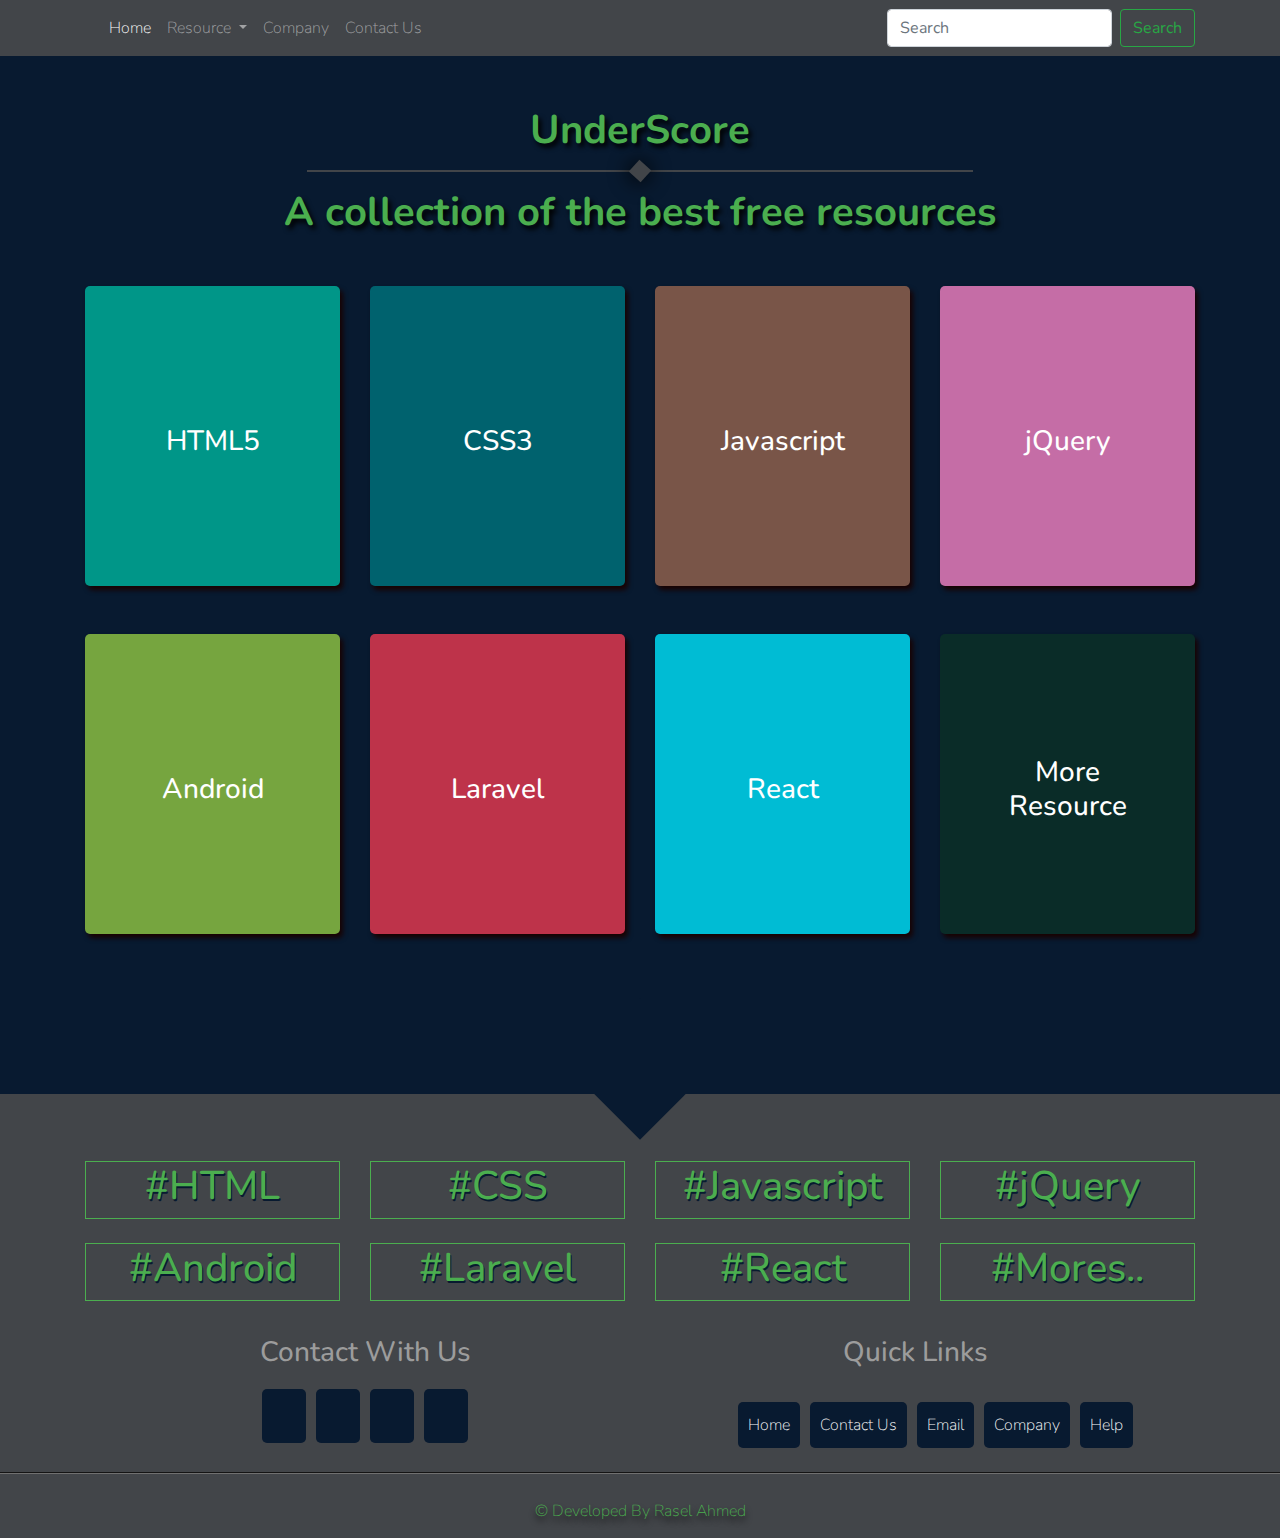
<file: index.html>
<!doctype html>
<html lang="en">

<head>
	<!-- Required meta tags -->
	<meta charset="utf-8">
	<meta name="viewport" content="width=device-width, initial-scale=1, shrink-to-fit=no">

	<!-- Bootstrap CSS -->
	<link rel="stylesheet" href="https://use.fontawesome.com/releases/v5.4.2/css/all.css" integrity="sha384-/rXc/GQVaYpyDdyxK+ecHPVYJSN9bmVFBvjA/9eOB+pb3F2w2N6fc5qB9Ew5yIns"
	 crossorigin="anonymous">
	<link href="https://fonts.googleapis.com/css?family=Nunito:200,600" rel="stylesheet" type="text/css">
	<link rel="stylesheet" type="text/css" href="css/bootstrap.min.css">
	<link rel="stylesheet" href="css/custom.css">

	<title>UnderScore</title>
</head>

<body>


	<!-- nav -->
	<nav class="navbar navbar-expand-lg sticky-top navbar-dark bg-dark bg-custom-color">
		<div class="container">
			<a class="navbar-brand" href="index.html"><i class="fas fa-underline" style="font-size: 35px;text-shadow: 3px 4px 5px #081A30"></i></a>
			<button class="navbar-toggler" type="button" data-toggle="collapse" data-target="#navbarSupportedContent" aria-controls="navbarSupportedContent"
			 aria-expanded="false" aria-label="Toggle navigation">
				<span class="navbar-toggler-icon"></span>
			</button>

			<div class="collapse navbar-collapse" id="navbarSupportedContent">
				<ul class="navbar-nav mr-auto">
					<li class="nav-item active">
						<a class="nav-link" href="index.html">Home
						</a>
					</li>
					<li class="nav-item dropdown">
						<a class="nav-link dropdown-toggle" href="#" id="navbarDropdown" role="button" data-toggle="dropdown" aria-haspopup="true"
						 aria-expanded="false">
							Resource
						</a>
						<div class="dropdown-menu" aria-labelledby="navbarDropdown">
							<a class="dropdown-item" href="#html_box">HTML5</a>
							<a class="dropdown-item" href="#">CSS3</a>
							<div class="dropdown-divider"></div>
							<a class="dropdown-item" href="#">Javascript</a>
							<a class="dropdown-item" href="#">jQuery</a>
							<div class="dropdown-divider"></div>
							<a class="dropdown-item" href="#">Android</a>
							<a class="dropdown-item" href="#">Laravel</a>
							<a class="dropdown-item" href="#react_box">React</a>
							<div class="dropdown-divider"></div>
							<a class="dropdown-item" href="#">Mores..</a>
						</div>
					</li>
					<li class="nav-item">
						<a class="nav-link" href="http://nevadiatechnology.com">Company</a>
					</li>
					<li class="nav-item">
						<a class="nav-link" href="#">Contact Us</a>
					</li>
				</ul>
				<form class="form-inline my-2 my-lg-0">
					<input class="form-control mr-sm-2" type="search" placeholder="Search" aria-label="Search">
					<button class="btn btn-outline-success my-2 my-sm-0" type="submit">Search</button>
				</form>
			</div>
		</div>
	</nav>
	<!-- end -->


	<!-- top heading -->
	<section class="top_heading mar_top_50">
		<div class="container">
			<h1>
				<span class="underscore">UnderScore</span>
				<hr class="custom_hr">
				<p>A collection of the best free resources </p>
			</h1>
		</div>
	</section>
	<!-- end -->


	<!--  main item section  -->
	<section class="main_item_div mar_top_50">
		<div class="container">
			<div class="main_item_div_inner text-center">
				<div class="row">
					<div class="col-md-3">
						<a href="pages/html.html">
							<div class="html_box resource_box" id="html_box">
								<div class="content_div">
									<i class="fab fa-html5"></i>
									<h3>HTML5</h3>
								</div>
							</div>
						</a>
					</div>
					<div class="col-md-3">
						<a href="">
							<div class="css_box resource_box">
								<div class="content_div">
									<i class="fab fa-css3"></i>
									<h3>CSS3</h3>
								</div>
							</div>
						</a>
					</div>
					<div class="col-md-3">
						<a href="">
							<div class="javascript_box resource_box">
								<div class="content_div">
									<i class="fab fa-js-square"></i>
									<h3>Javascript</h3>
								</div>
							</div>
						</a>
					</div>
					<div class="col-md-3">
						<a href="">
							<div class="jquery_box resource_box">
								<div class="content_div">
									<i class="far fa-file-code"></i>
									<h3>jQuery</h3>
								</div>
							</div>
						</a>
					</div>
				</div>
				<br>
				<br>
				<div class="row">
					<div class="col-md-3">
						<a href="">
							<div class="android_box resource_box">
								<div class="content_div">
									<i class="fab fa-android"></i>
									<h3>Android</h3>
								</div>
							</div>
						</a>
					</div>
					<div class="col-md-3">
						<a href="">
							<div class="laravel_box resource_box">
								<div class="content_div">
									<i class="fab fa-laravel"></i>
									<h3>Laravel</h3>
								</div>
							</div>
						</a>
					</div>
					<div class="col-md-3">
						<a href="">
							<div class="react_box resource_box" id="react_box">
								<div class="content_div">
									<i class="fab fa-react"></i>
									<h3>React</h3>
								</div>
							</div>
						</a>
					</div>
					<div class="col-md-3">
						<a href="">
							<div class="more_resource_box resource_box">
								<div class="content_div">
									<i class="fas fa-terminal"></i>
									<h3>More Resource</h3>
								</div>
							</div>
						</a>
					</div>
				</div>
			</div>
		</div>
	</section>
	<!-- end  -->


	<!-- footer section -->
	<section class="footer">
		<hr class="footer_hr_line">
		<br>
		<br>
		<div class="footer_inner text-center">
			<div class="container">
				<div class="row">
					<div class="col-md-3">
						<div class="footer_item_box">
							<a href="#">
								<h1>#HTML</h1>
							</a>
						</div>
					</div>
					<div class="col-md-3">
						<div class="footer_item_box">
							<a href="#">
								<h1>#CSS</h1>
							</a>
						</div>
					</div>
					<div class="col-md-3">
						<div class="footer_item_box">
							<a href="#">
								<h1>#Javascript</h1>
							</a>
						</div>
					</div>
					<div class="col-md-3">
						<div class="footer_item_box">
							<a href="#">
								<h1>#jQuery</h1>
							</a>
						</div>
					</div>
				</div>
				<br>
				<div class="row">
					<div class="col-md-3">
						<div class="footer_item_box">
							<a href="#">
								<h1>#Android</h1>
							</a>
						</div>
					</div>
					<div class="col-md-3">
						<div class="footer_item_box">
							<a href="#">
								<h1>#Laravel</h1>
							</a>
						</div>
					</div>
					<div class="col-md-3">
						<div class="footer_item_box">
							<a href="#">
								<h1>#React</h1>
							</a>
						</div>
					</div>
					<div class="col-md-3">
						<div class="footer_item_box">
							<a href="#">
								<h1>#Mores..</h1>
							</a>
						</div>
					</div>
				</div>
				<!-- social bar -->
				<div class="social_bar">
					<div class="social_bar_inner">
						<div class="row">
							<div class="col-md-6">
								<h3>Contact With Us</h3>
								<div class="social_box">
									<span class="facebook">
										<a href="#">
											<i class="fab fa-facebook-f"></i>
										</a>
									</span>
									<span class="twitter">
										<a href="#">
											<i class="fab fa-twitter"></i>
										</a>
									</span>
									<span class="linedin">
										<a href="#">
											<i class="fab fa-linkedin-in"></i>
										</a>
									</span>
									<span class="instagram">
										<a href="#">
											<i class="fab fa-instagram"></i>
										</a>
									</span>
								</div>
							</div>
							<div class="col-md-6">
								<div class="footer_menu_right">
									<h3>Quick Links</h3>
									<ul class="footer_menu_ul">
										<li><a href="index.html">Home</a></li>
										<li><a href="tel:+8801784049836">Contact Us</a></li>
										<li><a href="mailto:raselqax@gmail.com">Email</a></li>
										<li><a href="http://nevadiatechnology.com">Company</a></li>
										<li><a href="#helppage">Help</a></li>
									</ul>
								</div>
							</div>
						</div>
					</div>
				</div>
				<!-- end -->
			</div>
		</div>
		<!-- footer down -->
		<div class="line"></div>
		<div class="footer_down">
			<div class="footer_down_inner">
				<div class="footer_text text-center">
					<p> &copy; Developed By Rasel Ahmed</p>
				</div>
			</div>
		</div>
		<!-- end -->

	</section>
	<!-- end -->



	<script src="js/jquery-3.3.1.min.js"></script>
	<script src="js/bootstrap.min.js"></script>

</body>

</html>
</file>
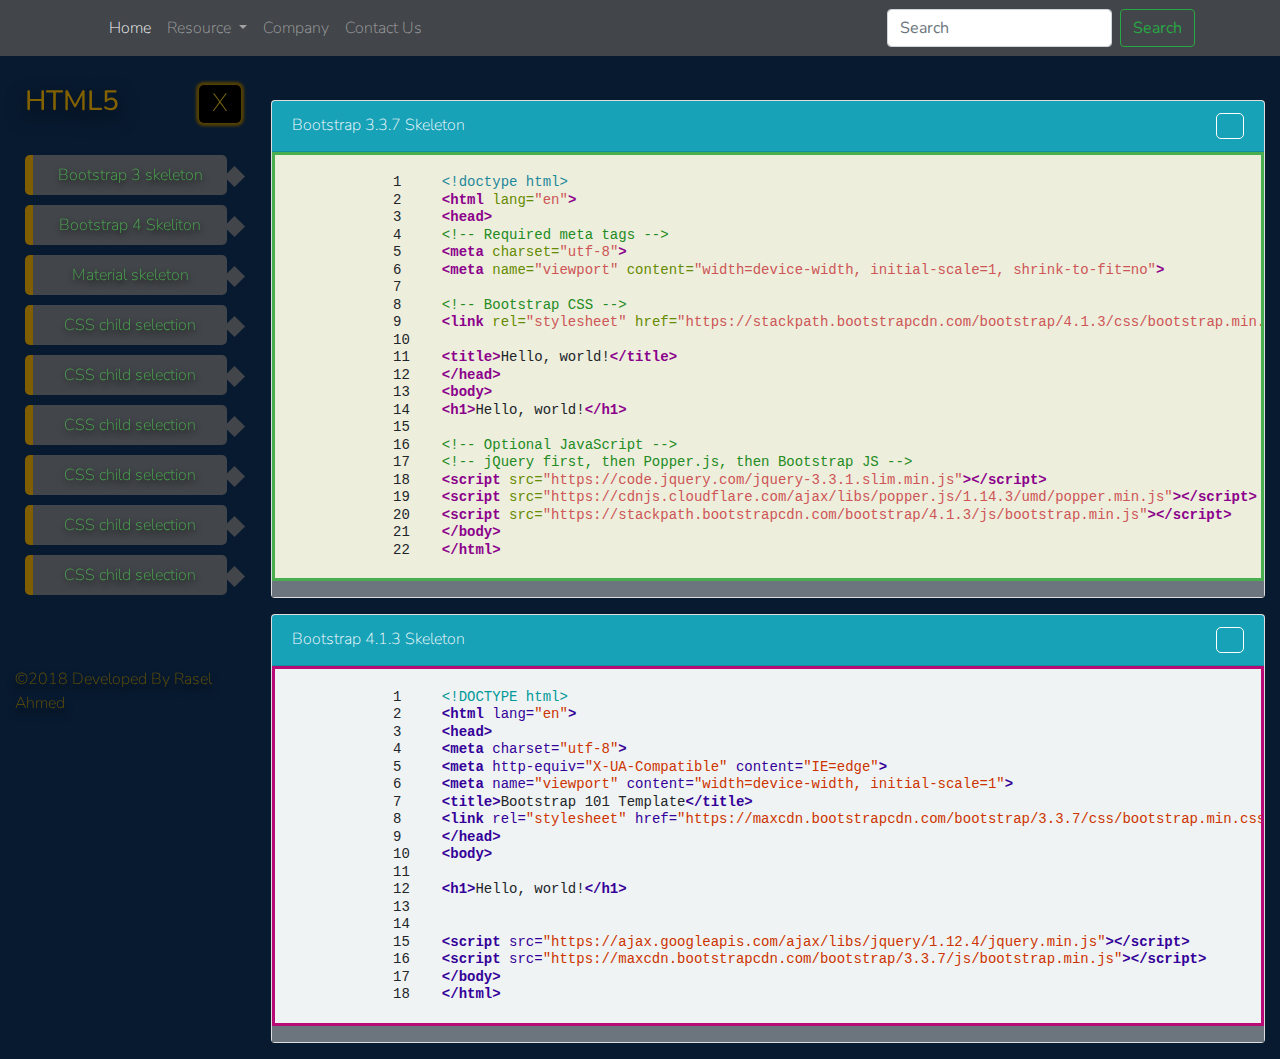
<file: pages/html.html>
<!doctype html>
<html lang="en">

<head>
	<!-- Required meta tags -->
	<meta charset="utf-8">
	<meta name="viewport" content="width=device-width, initial-scale=1, shrink-to-fit=no">

	<!-- Bootstrap CSS -->
	<link rel="stylesheet" href="https://use.fontawesome.com/releases/v5.4.2/css/all.css" integrity="sha384-/rXc/GQVaYpyDdyxK+ecHPVYJSN9bmVFBvjA/9eOB+pb3F2w2N6fc5qB9Ew5yIns"
	 crossorigin="anonymous">
	<link href="https://fonts.googleapis.com/css?family=Nunito:200,600" rel="stylesheet" type="text/css">
	<link rel="stylesheet" type="text/css" href="../css/bootstrap.min.css">
	<link rel="stylesheet" type="text/css" href="../styles/atom-one-dark-reasonable.css">

	<link rel="stylesheet" href="../css/custom.css">

	<title>UnderScore</title>
</head>

<body>


	<!-- nav -->
	<nav class="navbar navbar-expand-lg fixed-top navbar-dark bg-dark bg-custom-color">
		<div class="container">
			<a class="navbar-brand" href="index.html">
				<i class="fas fa-underline" style="font-size: 35px;text-shadow: 3px 4px 5px #081A30"></i>
			</a>
			<button class="navbar-toggler" type="button" data-toggle="collapse" data-target="#navbarSupportedContent"
			 aria-controls="navbarSupportedContent" aria-expanded="false" aria-label="Toggle navigation">
				<span class="navbar-toggler-icon"></span>
			</button>

			<div class="collapse navbar-collapse" id="navbarSupportedContent">
				<ul class="navbar-nav mr-auto">
					<li class="nav-item active">
						<a class="nav-link" href="../index.html">Home
						</a>
					</li>
					<li class="nav-item dropdown">
						<a class="nav-link dropdown-toggle" href="#" id="navbarDropdown" role="button" data-toggle="dropdown"
						 aria-haspopup="true" aria-expanded="false">
							Resource
						</a>
						<div class="dropdown-menu" aria-labelledby="navbarDropdown">
							<a class="dropdown-item" href="#html_box">HTML5</a>
							<a class="dropdown-item" href="#">CSS3</a>
							<div class="dropdown-divider"></div>
							<a class="dropdown-item" href="#">Javascript</a>
							<a class="dropdown-item" href="#">jQuery</a>
							<div class="dropdown-divider"></div>
							<a class="dropdown-item" href="#">Android</a>
							<a class="dropdown-item" href="#">Laravel</a>
							<a class="dropdown-item" href="#react_box">React</a>
							<div class="dropdown-divider"></div>
							<a class="dropdown-item" href="#">Mores..</a>
						</div>
					</li>
					<li class="nav-item">
						<a class="nav-link" href="http://nevadiatechnology.com">Company</a>
					</li>
					<li class="nav-item">
						<a class="nav-link" href="#">Contact Us</a>
					</li>
				</ul>
				<form class="form-inline my-2 my-lg-0">
					<input class="form-control mr-sm-2" type="search" placeholder="Search" aria-label="Search">
					<button class="btn btn-outline-success my-2 my-sm-0" type="submit">Search</button>
				</form>
			</div>
		</div>
	</nav>
	<!-- end -->


	<div class="show_left_side_menu" id="show">
		<div class="show_inner">
			<p title="Show Menu">Menu</p>
		</div>
	</div>
	<!-- content goes here -->

	<section class="main">

		<!-- left side menu started -->
		<section class="left_side_bar ">
			<div class="left_head">
				<ul class="left_side_head">
					<li>
						<h3>HTML5</h3>
					</li>
					<li>
						<!-- <i class="fas fa-chevron-left bar_icon" title="Hide Menu" id="close"></i> -->
						<p class="bar_icon" title="Close Menu" id="close">X</p>
					</li>
				</ul>
				<!-- <hr class="hr_line"> -->
			</div>
			<div class="left_side_bar_inner" id="scroll">
				<ul>
					<li>
						<a href="#css1">Bootstrap 3 skeleton</a>
					</li>
					<li>
						<a href="#css2">Bootstrap 4 Skeliton</a>
					</li>
					<li>
						<a href="">Material skeleton</a>
					</li>
					<li>
						<a href="">CSS child selection</a>
					</li>
					<li>
						<a href="">CSS child selection</a>
					</li>
					<li>
						<a href="">CSS child selection</a>
					</li>
					<li>
						<a href="">CSS child selection</a>
					</li>
					<li>
						<a href="">CSS child selection</a>
					</li>
					<li>
							<a href="">CSS child selection</a>
						</li>

				</ul>
			</div>
			<div class="footer_inner_page" style="color:#fff">
				<p>&copy;2018 Developed By Rasel Ahmed</p>
			</div>
		</section>
		<!-- end -->

		<!-- body content started -->
		<section class="body_content">
			<div class="container">
				<div class="content_inner">
					<div class="box box1" id="css1">
						<div class="card text-white mb-3" style="max-width: 100%;">
							<div class="card-header bg-info">Bootstrap 3.3.7 Skeleton
								<div class="copy_ico">
									<button class="btn btn-info" title="Click here to copy" id="copy">
										<i class="far fa-copy"></i>
									</button>
								</div>
							</div>
							<div class="card-body bg-secondary">
								<p class="card-text">
									<div class="code_wrapper">
										<div style="background: #eeeedd; overflow:auto;width:auto;border:solid #49AE4F;padding:.2em .6em;">
											<table>
												<tr>
													<td>
														<pre style="margin: 0; line-height: 125%">
	   1
	   2
	   3
	   4
	   5
	   6
	   7
	   8
	   9
	   10
	   11
	   12
	   13
	   14
	   15
	   16
	   17
	   18
	   19
	   20
	   21
	   22</pre>
													</td>
													<td>
														<pre style="margin: 0; line-height: 125%"><span style="color: #1e889b">&lt;!doctype html&gt;</span>
<span style="color: #8B008B; font-weight: bold">&lt;html</span> <span style="color: #658b00">lang=</span><span style="color: #CD5555">&quot;en&quot;</span><span style="color: #8B008B; font-weight: bold">&gt;</span>
<span style="color: #8B008B; font-weight: bold">&lt;head&gt;</span>
<span style="color: #228B22">&lt;!-- Required meta tags --&gt;</span>
<span style="color: #8B008B; font-weight: bold">&lt;meta</span> <span style="color: #658b00">charset=</span><span style="color: #CD5555">&quot;utf-8&quot;</span><span style="color: #8B008B; font-weight: bold">&gt;</span>
<span style="color: #8B008B; font-weight: bold">&lt;meta</span> <span style="color: #658b00">name=</span><span style="color: #CD5555">&quot;viewport&quot;</span> <span style="color: #658b00">content=</span><span style="color: #CD5555">&quot;width=device-width, initial-scale=1, shrink-to-fit=no&quot;</span><span style="color: #8B008B; font-weight: bold">&gt;</span>

<span style="color: #228B22">&lt;!-- Bootstrap CSS --&gt;</span>
<span style="color: #8B008B; font-weight: bold">&lt;link</span> <span style="color: #658b00">rel=</span><span style="color: #CD5555">&quot;stylesheet&quot;</span> <span style="color: #658b00">href=</span><span style="color: #CD5555">&quot;https://stackpath.bootstrapcdn.com/bootstrap/4.1.3/css/bootstrap.min.css&quot;</span><span style="color: #8B008B; font-weight: bold">&gt;</span>

<span style="color: #8B008B; font-weight: bold">&lt;title&gt;</span>Hello, world!<span style="color: #8B008B; font-weight: bold">&lt;/title&gt;</span>
<span style="color: #8B008B; font-weight: bold">&lt;/head&gt;</span>
<span style="color: #8B008B; font-weight: bold">&lt;body&gt;</span>
<span style="color: #8B008B; font-weight: bold">&lt;h1&gt;</span>Hello, world!<span style="color: #8B008B; font-weight: bold">&lt;/h1&gt;</span>

<span style="color: #228B22">&lt;!-- Optional JavaScript --&gt;</span>
<span style="color: #228B22">&lt;!-- jQuery first, then Popper.js, then Bootstrap JS --&gt;</span>
<span style="color: #8B008B; font-weight: bold">&lt;script </span><span style="color: #658b00">src=</span><span style="color: #CD5555">&quot;https://code.jquery.com/jquery-3.3.1.slim.min.js&quot;</span><span style="color: #8B008B; font-weight: bold">&gt;&lt;/script&gt;</span>
<span style="color: #8B008B; font-weight: bold">&lt;script </span><span style="color: #658b00">src=</span><span style="color: #CD5555">&quot;https://cdnjs.cloudflare.com/ajax/libs/popper.js/1.14.3/umd/popper.min.js&quot;</span><span style="color: #8B008B; font-weight: bold">&gt;&lt;/script&gt;</span>
<span style="color: #8B008B; font-weight: bold">&lt;script </span><span style="color: #658b00">src=</span><span style="color: #CD5555">&quot;https://stackpath.bootstrapcdn.com/bootstrap/4.1.3/js/bootstrap.min.js&quot;</span><span style="color: #8B008B; font-weight: bold">&gt;&lt;/script&gt;</span>
<span style="color: #8B008B; font-weight: bold">&lt;/body&gt;</span>
<span style="color: #8B008B; font-weight: bold">&lt;/html&gt;</span>
</pre>
													</td>
												</tr>
											</table>
										</div>


									</div>
								</p>
							</div>
						</div>
					</div>


					<div class="box box1" id="css2">
						<div class="card text-white mb-3" style="max-width: 100%;">
							<div class="card-header bg-info">Bootstrap 4.1.3 Skeleton
								<div class="copy_ico">
									<button class="btn btn-info" title="Click here to copy" id="copy1">
										<i class="far fa-copy"></i>
									</button>
								</div>
							</div>
							<div class="card-body bg-secondary">
								<p class="card-text">
									<div class="code_wrapper1">
										<!-- HTML generated using hilite.me -->
										<div style="background: #f0f3f3; overflow:auto;width:auto;border:solid rgb(184, 11, 117);padding:.2em .6em;">
											<table>
												<tr>
													<td>
														<pre style="margin: 0; line-height: 125%">
	   1
	   2
	   3
	   4
	   5
	   6
	   7
	   8
	   9
	   10
	   11
	   12
	   13
	   14
	   15
	   16
	   17
	   18</pre>
													</td>
													<td>
														<pre style="margin: 0; line-height: 125%"><span style="color: #009999">&lt;!DOCTYPE html&gt;</span>
<span style="color: #330099; font-weight: bold">&lt;html</span> <span style="color: #330099">lang=</span><span style="color: #CC3300">&quot;en&quot;</span><span style="color: #330099; font-weight: bold">&gt;</span>
<span style="color: #330099; font-weight: bold">&lt;head&gt;</span>
<span style="color: #330099; font-weight: bold">&lt;meta</span> <span style="color: #330099">charset=</span><span style="color: #CC3300">&quot;utf-8&quot;</span><span style="color: #330099; font-weight: bold">&gt;</span>
<span style="color: #330099; font-weight: bold">&lt;meta</span> <span style="color: #330099">http-equiv=</span><span style="color: #CC3300">&quot;X-UA-Compatible&quot;</span> <span style="color: #330099">content=</span><span style="color: #CC3300">&quot;IE=edge&quot;</span><span style="color: #330099; font-weight: bold">&gt;</span>
<span style="color: #330099; font-weight: bold">&lt;meta</span> <span style="color: #330099">name=</span><span style="color: #CC3300">&quot;viewport&quot;</span> <span style="color: #330099">content=</span><span style="color: #CC3300">&quot;width=device-width, initial-scale=1&quot;</span><span style="color: #330099; font-weight: bold">&gt;</span>
<span style="color: #330099; font-weight: bold">&lt;title&gt;</span>Bootstrap 101 Template<span style="color: #330099; font-weight: bold">&lt;/title&gt;</span>
<span style="color: #330099; font-weight: bold">&lt;link</span> <span style="color: #330099">rel=</span><span style="color: #CC3300">&quot;stylesheet&quot;</span> <span style="color: #330099">href=</span><span style="color: #CC3300">&quot;https://maxcdn.bootstrapcdn.com/bootstrap/3.3.7/css/bootstrap.min.css&quot;</span><span style="color: #330099; font-weight: bold">&gt;</span>
<span style="color: #330099; font-weight: bold">&lt;/head&gt;</span>
<span style="color: #330099; font-weight: bold">&lt;body&gt;</span>

<span style="color: #330099; font-weight: bold">&lt;h1&gt;</span>Hello, world!<span style="color: #330099; font-weight: bold">&lt;/h1&gt;</span>


<span style="color: #330099; font-weight: bold">&lt;script </span><span style="color: #330099">src=</span><span style="color: #CC3300">&quot;https://ajax.googleapis.com/ajax/libs/jquery/1.12.4/jquery.min.js&quot;</span><span style="color: #330099; font-weight: bold">&gt;&lt;/script&gt;</span>
<span style="color: #330099; font-weight: bold">&lt;script </span><span style="color: #330099">src=</span><span style="color: #CC3300">&quot;https://maxcdn.bootstrapcdn.com/bootstrap/3.3.7/js/bootstrap.min.js&quot;</span><span style="color: #330099; font-weight: bold">&gt;&lt;/script&gt;</span>
<span style="color: #330099; font-weight: bold">&lt;/body&gt;</span>
<span style="color: #330099; font-weight: bold">&lt;/html&gt;</span>
</pre>
													</td>
												</tr>
											</table>
										</div>


									</div>
								</p>
							</div>
						</div>
					</div>
					<div class="box box3" id="css3"></div>
					<div class="box box4" id="css4"></div>
					<div class="box box5" id="css5"></div>
					<div class="box box6" id="css6"></div>
					<div class="box box7" id="css7"></div>
					<div class="box box8" id="css8"></div>
					<div class="box box9" id="css9"></div>
				</div>
			</div>
		</section>

	</section>








	<script src="../js/jquery-3.3.1.min.js"></script>
	<script src="../js/bootstrap.min.js"></script>
	<script src="../js/jquery.slimscroll.min.js"></script>
	<script src="../js/highlight.pack.js"></script>
	<script src="../js/clipboard.min.js"></script>
	<script>
		hljs.initHighlightingOnLoad();
	</script>
	<script src="../js/custom.js"></script>




</body>

</html>
</file>
<file: css/custom.css>
html,
body {
	background-color: #081a30;
	color: #636b6f;
	font-family: 'Nunito', sans-serif;
	font-weight: 200;
	height: 100vh;
	width: 100%;
	margin: 0;
	padding: 0;
}

/* commom css */
.mar_top_50 {
	margin-top: 50px;
}

.bg-custom-color {
	background-color: #424549 !important;
}

/* end */

/* ======== */

.top_heading h1 {
	text-align: center;
	color: #4BAE4F;
	font-weight: 700;
}

.navbar-dark .navbar-brand {
	color: #4BAE4F;
	font-weight: 700 !important;
	font-size: 30px !important;
}

span.underscore {
	color: #4BAE4F;
	text-shadow: 3px 4px 5px #000;
}
.top_heading p{
	text-shadow: 3px 4px 5px #000;
}

.navbar-dark .navbar-brand:focus, .navbar-dark .navbar-brand:hover {
    color: #4BAE4F !important;
}
hr.custom_hr {
    overflow: visible;
    padding: 0;
    width: 60%;
    border: none;
    border-top: 2px solid #424549;
    color: #333;
    text-align: center;
}

hr.custom_hr:after {
    content: "";
    display: inline-block;
    position: relative;
    top: -30px;
    font-size: 1.5em;
    height: 16px;
	width: 16px;
	box-shadow: 0px 1px 20px 1px #000;
    transform: rotate(42deg);
    background: #424549;
    -webkit-transform: rotate(42deg);
    -moz-transform: rotate(42deg);
    -ms-transform: rotate(42deg);
    -o-transform: rotate(42deg);
}

/* ======= */

.resource_box {
	height: 300px;
	width: 100%;
	background-color: #757b82;
	color: #fff;
	border-radius: 5px;
	-webkit-border-radius: 5px;
	-moz-border-radius: 5px;
	-ms-border-radius: 5px;
	-o-border-radius: 5px;


}

.content_div {
	position: absolute;
	top: 50%;
	left: 50%;
	transform: translate(-50%, -50%);

}

.content_div i {
	font-size: 100px;
}

.content_div h3 {
	margin-top: 20px;
}

.html_box {
	background-color: #009688;
}

.html_box i {
	color: #fff;
}


.css_box {
	background-color: rgb(0, 98, 110);
}

.css_box i {
	color: #fff;
}

.javascript_box {
	background-color: #795548;
}

.javascript_box i {
	color: #fff;
}

.jquery_box {
	background-color: #C56DA6;
}

.jquery_box i {
	color: #fff;
}


.android_box {
	background-color: #76a53f;
}

.android_box i {
	color: #fff;
}

.laravel_box {
	background-color: rgb(190, 51, 74);
}

.laravel_box i {
	color: #fff;
}

.react_box {
	background-color: #00BCD4;
}

.react_box i {
	color: #fff;
}

.more_resource_box {
	background-color: rgb(10, 44, 40);
}

.more_resource_box i {
	color: #fff;
}
.resource_box{
	
	transition: all 0.2s ease-in-out;
	-webkit-transition: all 0.2s ease-in-out;
	-moz-transition: all 0.2s ease-in-out;
	-ms-transition: all 0.2s ease-in-out;
	-o-transition: all 0.2s ease-in-out;
	box-shadow: 3px 4px 5px rgb(24, 2, 2);
}
.resource_box:hover{
	background-color: #444647;
	border-left: 15px solid #b30936;
	box-shadow: 3px 4px 5px #000;
	
}
/* footer */


.footer{
	background-color: #424549;
	margin-top: 100px;
	position: relative;
}
.footer_item_box{
	border:1px solid #4BAE4F;
}
.footer_item_box a{
	text-decoration: none;
	color: #4BAE4F;
}


hr.hr_line {  
	height: 1px;
	width: 100%;
	background-color: #0A170A;
	float: left;
	margin-top: 0px;
	box-shadow: 0px 1px 3px 0px #000;

  }


hr.footer_hr_line {
	overflow: visible;
	/* For IE */
	padding: 0;
	width: 100%;
	border: none;
	border-top: 3px solid #424549;
	color: #333;
	text-align: center;
}

hr.footer_hr_line:after {
	content: "";
	display: inline-block;
	position: relative;
	top: -78px;
	font-size: 1.5em;
	height: 100px;
	width: 100px;
	transform: rotate(45deg);
	background: #081a30;
	-webkit-transform: rotate(45deg);
	-moz-transform: rotate(45deg);
	-ms-transform: rotate(45deg);
	-o-transform: rotate(45deg);
}

.line{
    margin-top: 10px;
    background-color: #141414;
    width: 100%;
    border-bottom: 1px solid #707070;
    height: 2px;
}


.footer_down{
	margin-top: 10px;
	background-color: #424549;
	
}
.footer_down p{
	margin-bottom: 0 !important;
	padding: 15px;
	text-shadow: 0px 5px 6px #000;
}
.footer_text p{
	color: #4BAE4F;
}

/* ================= */
.social_bar{
	margin-top: 15px;
}
.social_box{
	padding-top:20px; 
}
.social_box i {
	padding: 10px 22px;
	color: #fff;
	background-color: #00796B;
	margin: 5px;
	border-radius:5px;
	font-size: 25px;
	-webkit-border-radius:5px;
	-moz-border-radius:5px;
	-ms-border-radius:5px;
	-o-border-radius:5px;
}
.social_box i:hover{
	color: #fff;
}
.social_bar_inner{
	padding: 20px;
}

.facebook i{
	background-color: #081a30;
}
.facebook i:hover
{
	color: #fff;
	background-color: #3D5A98;
}
.twitter i{
	background-color: #081a30;
}
.twitter i:hover{
	background-color: #53CFF6;
	color: #fff;
}
.linedin i{
	background-color: #081a30;
}
.linedin i:hover
{
	color: #fff;
	background-color: #016196;
}
.instagram i{
	background-color: #081a30;
}

.instagram i:hover
{
	color: #fff;
	background-color: #DC1283;
}

.social_bar_inner h3{
	color: #9c9c9c;;
}

.footer_menu_ul{
	list-style: none;
	display: table;
	margin: 0 auto;
	padding-top:30px;
}

ul.footer_menu_ul li{
	float: left;
	margin: 5px;

}
ul.footer_menu_ul li a{
	transition: all 0.2s ease-in-out;
	-webkit-transition: all 0.2s ease-in-out;
	-moz-transition: all 0.2s ease-in-out;
	-ms-transition: all 0.2s ease-in-out;
	-o-transition: all 0.2s ease-in-out;
	text-align: center;
	color: #fff;
	background-color: #081A30;
	padding: 12px 10px;
	border-radius: 5px;
}
ul.footer_menu_ul li a:hover{
	color: #4BAE4F;
	background-color: #424549;
	border: 1px solid #4BAE4F;
	text-decoration: none;
	text-shadow: 0px 5px 8px #000;
	font-weight:700;

}
.footer_menu_right h3{
	color: #9c9c9c;
}
.footer_item_box h1{
	text-shadow: 1px 2px 0px #081A30;
}



/* html helper page */

.main{
	width: 100%;
	height: 100vh;
}
.left_side_bar{
	width:20%;
	height: auto;
	float: left;
}
.left_side_bar_inner{
	margin-top: 80px;
	height: 350px;
}
.body_content{
	margin-top: 100px;
	width: 80%;
	height: auto;
	float: right;
	
}
.left_side_bar{
	position: fixed;
	margin-top:65px;
}
ul.left_side_head {
width: 100%;
margin-top: 20px;

}
ul.left_side_head li{
	float: left;
	list-style: none;
	display: table;
	margin: 0 auto;
}
ul.left_side_head li a{
	text-decoration: none ;
	list-style: none;
}

.footer{
	position: relative;
	margin-top: 160px;
}
.left_side_head h3{
    margin-left: -15px;
    text-shadow: 0px 7px 20px #000;
    color: #826101;
}
.bar_icon{
	margin-left: 80px;
    padding-top: 0px;
    font-size: 25px;
    color: #776311;
    box-shadow: 0px 0px 3px 3px #564100;
    cursor: pointer;
    background-color: #000;
    padding: 0px 13px;
    border-radius: 5px;
}
p.bar_icon {
	transition: all 0.5s ease-in-out;
	-webkit-transition: all 0.5s ease-in-out;
	-moz-transition: all 0.5s ease-in-out;
	-ms-transition: all 0.5s ease-in-out;
	-o-transition: all 0.5s ease-in-out;
}
p.bar_icon:hover{
	transform: rotate(180deg);
	font-weight:700;
}
.left_head{
	position: fixed;
}
.left_side_bar_inner{
	max-height: calc(100vh - 9rem);
	overflow-y: auto;
}
.left_side_bar_inner ul{
	padding-left: 15px;
	margin-right: 19px;
}
.left_side_bar_inner ul li{
	list-style: none;
	background-color: #424549;
	margin: 10px;
	border-radius:5px;
	padding: 8px;
	border-left: 8px solid #7e5e00;
	text-align: center;
	-webkit-border-radius:5px;
	-moz-border-radius:5px;
	-ms-border-radius:5px;
	-o-border-radius:5px;
	transition: all 0.3s ease-in-out;
	-webkit-transition: all 0.3s ease-in-out;
	-moz-transition: all 0.3s ease-in-out;
	-ms-transition: all 0.3s ease-in-out;
	-o-transition: all 0.3s ease-in-out;
}
.left_side_bar_inner ul li:hover{
	box-shadow: 3px 5px 18px 0px #000;
	border-left: 15px solid #670d16;
    padding-right: 30px;
}
.left_side_bar_inner ul li a{
    text-decoration: none;
    color: #4BAE4F;
    padding: 5px 8px 10px;
    text-shadow: 1px 3px 6px #000;
    transition: all 0.3s ease-in-out;
    -webkit-transition: all 0.3s ease-in-out;
    -moz-transition: all 0.3s ease-in-out;
    -ms-transition: all 0.3s ease-in-out;
    -o-transition: all 0.3s ease-in-out;
}
.left_side_bar_inner ul li a:hover{
	text-shadow: 0 0 0 #000;
}

.slimScrollDiv{
	overflow: visible !important;
}

.card-title,
.card-text{
	margin-top: -16px;
	color: #000 !important;
}
.card-body{
	padding: 0;
}
pre{
	padding: 15px;
}
.copy_ico{
	float: right;
	border: 1px solid #fff;
	border-radius:5px;
	-webkit-border-radius:5px;
	-moz-border-radius:5px;
	-ms-border-radius:5px;
	-o-border-radius:5px;
}

.copy_ico i{
	font-size: 20px;
	color: #fff;
}

/* footer inner page */


.footer_inner_page {
    padding: 0px;
    margin-top: 14px;
}
.footer_inner_page p {
    color: #695402;
    text-shadow: 0px 6px 8px #000;
	margin-top: 5px;
	margin-left: 15px;
}

	


/* ====show button===== */


.show_left_side_menu {
 margin-top: 200px;
 position: fixed;
}
.show_inner{
    height: 24px;
    width: 50px;
    background-color: #424549;
    border-top-right-radius: 15px;
    border-bottom-right-radius: 15px;
}
.show_inner p{
    text-decoration: none;
    color: #4BAE4F;
    margin-left: 5px;
	cursor: pointer;
}
.left_side_bar_inner ul li a::after{
	content: " ";
    height: 15px;
    width: 15px;
    background-color: #424549;
    position: absolute;
    transform: rotate(45deg);
    margin-left: 186px;
    display: table;
    margin-top: -18px;
}
.left_side_bar_inner ul li:active{
	text-decoration: none;
    color: #4BAE4F;
    padding: 5px 8px 10px;
    text-shadow: 1px 3px 6px #000;
    transition: all 0.3s ease-in-out;
    -webkit-transition: all 0.3s ease-in-out;
    -moz-transition: all 0.3s ease-in-out;
    -ms-transition: all 0.3s ease-in-out;
    -o-transition: all 0.3s ease-in-out;
}
</file>
<file: styles/atom-one-dark-reasonable.css>
/*

Atom One Dark With support for ReasonML by Gidi Morris, based off work by Daniel Gamage

Original One Dark Syntax theme from https://github.com/atom/one-dark-syntax

*/
.hljs {
  display: block;
  overflow-x: auto;
  padding: 0.5em;
  line-height: 1.3em;
  color: #abb2bf;
  background: #282c34;
  border-radius: 5px;
}
.hljs-keyword, .hljs-operator {
  color: #F92672;
}
.hljs-pattern-match {
  color: #F92672;
}
.hljs-pattern-match .hljs-constructor {
  color: #61aeee;
}
.hljs-function {
  color: #61aeee;
}
.hljs-function .hljs-params {
  color: #A6E22E;
}
.hljs-function .hljs-params .hljs-typing {
  color: #FD971F;
}
.hljs-module-access .hljs-module {
  color: #7e57c2;
}
.hljs-constructor {
  color: #e2b93d;
}
.hljs-constructor .hljs-string {
  color: #9CCC65;
}
.hljs-comment, .hljs-quote {
  color: #b18eb1;
  font-style: italic;
}
.hljs-doctag, .hljs-formula {
  color: #c678dd;
}
.hljs-section, .hljs-name, .hljs-selector-tag, .hljs-deletion, .hljs-subst {
  color: #e06c75;
}
.hljs-literal {
  color: #56b6c2;
}
.hljs-string, .hljs-regexp, .hljs-addition, .hljs-attribute, .hljs-meta-string {
  color: #98c379;
}
.hljs-built_in, .hljs-class .hljs-title {
  color: #e6c07b;
}
.hljs-attr, .hljs-variable, .hljs-template-variable, .hljs-type, .hljs-selector-class, .hljs-selector-attr, .hljs-selector-pseudo, .hljs-number {
  color: #d19a66;
}
.hljs-symbol, .hljs-bullet, .hljs-link, .hljs-meta, .hljs-selector-id, .hljs-title {
  color: #61aeee;
}
.hljs-emphasis {
  font-style: italic;
}
.hljs-strong {
  font-weight: bold;
}
.hljs-link {
  text-decoration: underline;
}
</file>
